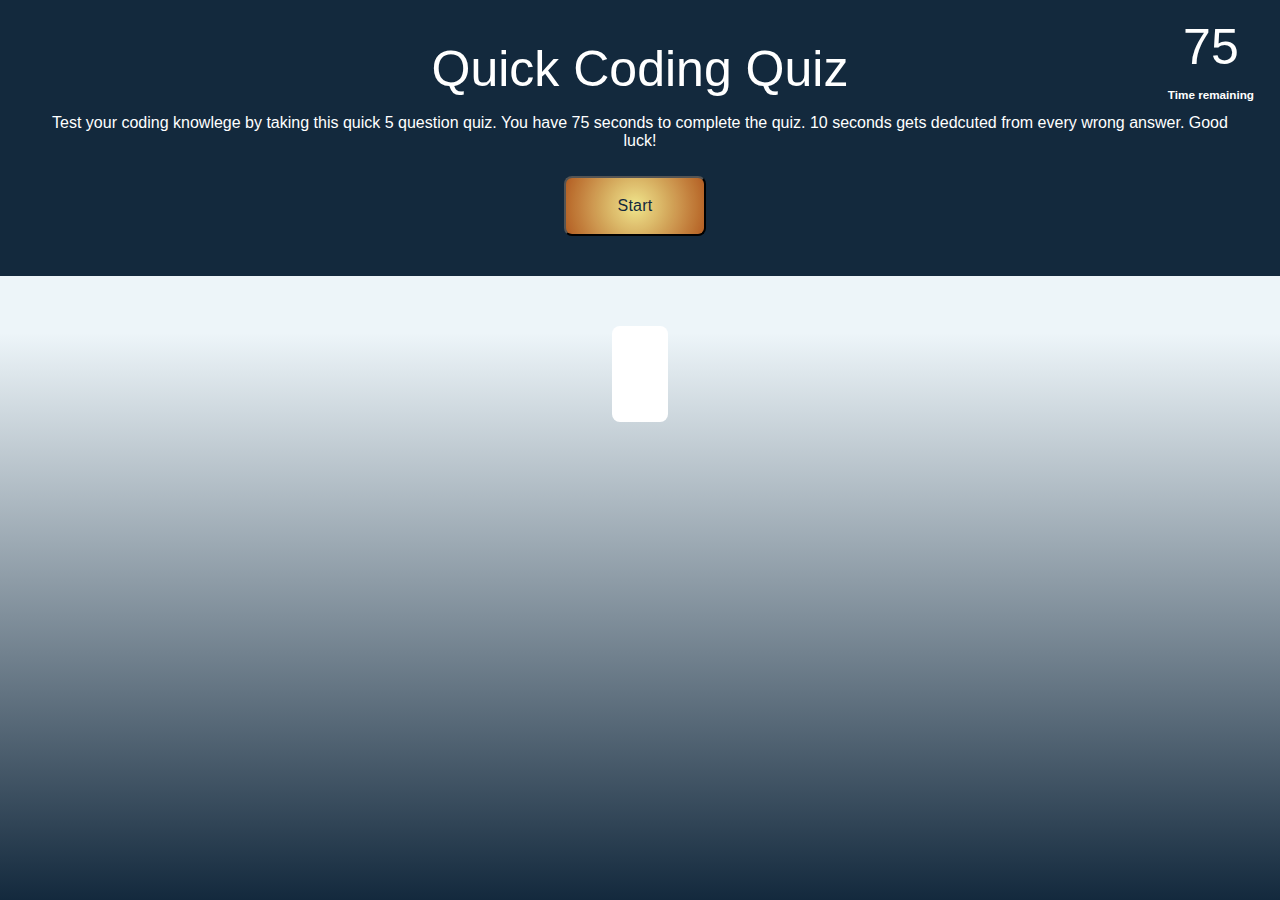
<file: index.html>
<!DOCTYPE html>
<html>
  <head>
    <title>Quick Coding Quiz</title>
    <meta charset="UTF-8" />
    <meta name="viewport" content="width=device-width, initial-scale=1" />
    <link rel="stylesheet" type="text/css" href="./style.css" />
  </head>
  <body>
    <header>

      <div class= "large-font">Quick Coding Quiz</div>
      <p>Test your coding knowlege by taking this quick 5 question quiz. You have 75 seconds to complete the quiz. 10 seconds gets dedcuted from every wrong answer.
      Good luck!</p>
      <button id= "startButton" class="start-button">Start</button>
      <div class= "card timer">
        <div class = "timer-text">
        <div id= "timer" class="large-font timer-count">75</div>
        <h3>Time remaining</h3>
      </div>
      
    </header>

    <main>
      <section id="quiz">
        <article>
            <div id="question"></div>
            <div id="answers"></div>
            <div id="result"></div>
        </article>
        <article id="finalResults">
            <div id="gameOver" class="hide">
                Out of time!
                <!-- <button class="restart">Go back</button> -->
            </div>
            <div id="gameComplete" class="hide">
                <h2 class="title">All done!</h2>
                <p>Your final score is <num class="score"></num></p>
                <div>
                    Enter your initials
                    <input id="initails" type="text" value="" />
                    <button id="submitLeader">Submit</button>
                </div>
            </div>
        </article>
        <article id="leaderboard" class="hide">
            <p>Highscores</p>
            <div id="userLeader"></div>
            <button class="restart">Go back</button>
            <button id="clearScores">Clear Scores</button>

        </article>
        <!-- <div id= "questionList" class="card" >
            <div id="answer" >
            <button class="answerOption" id="A" onclick="answerPicked('A')" >A</button>
            <button class="answerOption" id="B" onclick="answerPicked('B')" >B</button>
            <button class="answerOption" id="C" onclick="answerPicked('C')" >C</button>
            <button class="answerOption" id="D" onclick="answerPicked('D')" >D</button>
            </div>
        </div> -->
      </section>

      
    </main>
    <script src="./script.js"></script>
   

  </body>
</html>
</file>
<file: style.css>
* {
  box-sizing: border-box;
}

body {
  font-family: Arial;
  margin: 0;
  display: flex;
  flex-direction: column;
  min-height: 100vh;
  justify-content: flex-start;
  background: linear-gradient(0deg, rgba(19,41,61,1) 0%, rgba(237,245,249,1) 63%);
}


button {
  background: radial-gradient(circle, rgba(240,230,140,1) 0%, rgba(187,96,33,0.9542191876750701) 100%);
  border-radius: 8px;
  color: #13293d;
  cursor: pointer;
  font-size: 1em;
  letter-spacing: 0.21px;
  line-height: 16px;
  max-width: 255px;
  padding: 20px 52px;
  text-align: center;
  transition-duration: 0.15s;
  transition-property: background-color;
  transition-timing-function: linear;
  margin-top: 0.6em;
  margin-right: 10px;
}

button:hover{
  background: radial-gradient(circle, rgba(187,96,33,0.9542191876750701) 0%,rgba(240,230,140,1) 100%);
}

.hide{
  /* opacity: 0; */
  /* pointer-events: none; */
  display: none;
}

header {
  padding: 40px;
  text-align: center;
  background: #13293d;
  color: #fff;
  border-bottom:30px #879274;
}

main {
  display: flex;
  flex-wrap: wrap;
  justify-content: space-around;
}

section {
  flex: 0 auto;
  padding: 8px;
  margin-top: 50px;
  background-color: white;
  border-radius: 8px;
}

article{
 padding: 20px;
 font-size: 22px;
}

#result{
  position: relative;
  top: 10px;
  opacity: 0.5;
}


.card {
  /* background: radial-gradient(circle, rgba(240,230,140,1) 0%, rgba(187,124,33,0.604079131652661) 100%);
  border: 1px solid #eceff1;
  border-radius: 8px;
  box-shadow: rgba(60, 64, 67, 2) 0 1px 2px 0,
    rgba(60, 64, 67, 0.15) 0 2px 4px 3px; */
  margin: auto;
  padding: 20px;
}


.large-font {
  font-size: 50px;
  text-align:center;
}

.timer {
  /* height: 40px; */
  padding: 10px;
  /* background: #13293d; */
  color: #fff;
  /* text-align: center; */
  float: right;
  position: absolute;
  top: 8px;
  right: 16px;

}

.timer-text {
  font-size: 10px;
}

@media screen and (max-width: 1183px) {
  main {
    flex-direction: column;
  }


  section {
    background-color: white;
    margin: 20px auto;
    width: 92vw;
  }
}

@media screen and (max-width: 504px) {
  .large-font {
    font-size: 2em;
  }


  .timer {
    height: 200px;
  }
</file>
